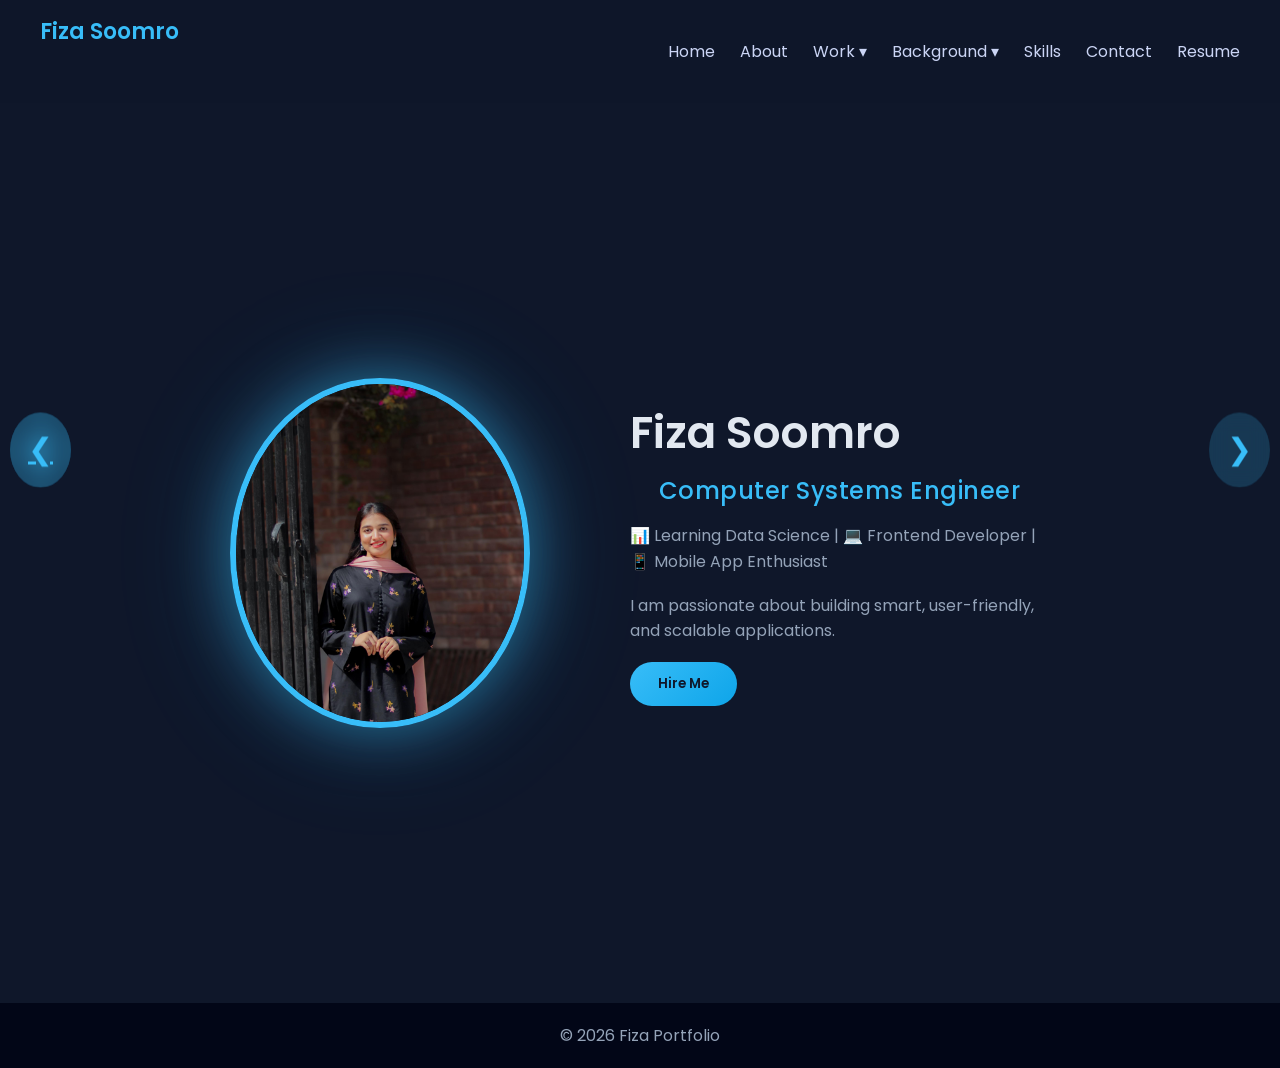
<file: index.html>
<!DOCTYPE html>
<html lang="en">
<head>
    <meta charset="UTF-8">
    <meta name="viewport" content="width=device-width, initial-scale=1.0">
    <title>Fiza Soomro Portfolio</title>
    <link rel="stylesheet" href="style.css">
</head>
<body>

<header>
    <h2 class="logo">Fiza Soomro</h2>
    <nav>
    <a href="index.html">Home</a>
     <a href="about.html">About</a>
     <div class="dropdown">
        <span class="dropbtn">Work ▾</span>
        <div class="dropdown-content">
            <a href="projects.html">Projects</a>
            <a href="workshops.html">Workshops</a>
            <a href="certificate.html">Certificates</a>
        </div>
    </div>

    <div class="dropdown">
        <span class="dropbtn">Background ▾</span>
        <div class="dropdown-content">
            <a href="education.html">Education</a>
            <a href="experience.html">Experience</a>
        </div>
    </div>

    <a href="skills.html">Skills</a>
    <a href="contact.html">Contact</a>
    <a href="resume.html">Resume</a>
</nav>
</header>

<section class="hero">

    <div class="hero-container">

        <!-- LEFT IMAGE -->
        <div class="hero-image">
            <img src="profile.png" alt="Fiza">
        </div>

        <!-- RIGHT TEXT -->
        <div class="hero-text">
            <h1>Fiza Soomro</h1>
         <h2 class="role">Computer Systems Engineer</h2>
            <p class="tagline">
                📊 Learning Data Science | 💻 Frontend Developer | 📱 Mobile App Enthusiast
            </p>

            <p>
                I am passionate about building smart, user-friendly, and scalable applications.
            </p>

<a href="contact.html">
    <button>Hire Me</button>
</a>
        </div>

    </div>

</section>
<footer>
    <p>© 2026 Fiza Portfolio</p>
</footer>

<script src="script.js"></script>
</body>
<!-- PREV BUTTON -->
<button class="nav-btn prev" onclick="goPrev()">❮</button>

<!-- NEXT BUTTON -->
<button class="nav-btn next" onclick="goNext()">❯</button>
<a href="resume.html" class="nav-btn prev">❮</a>

</html>
</file>
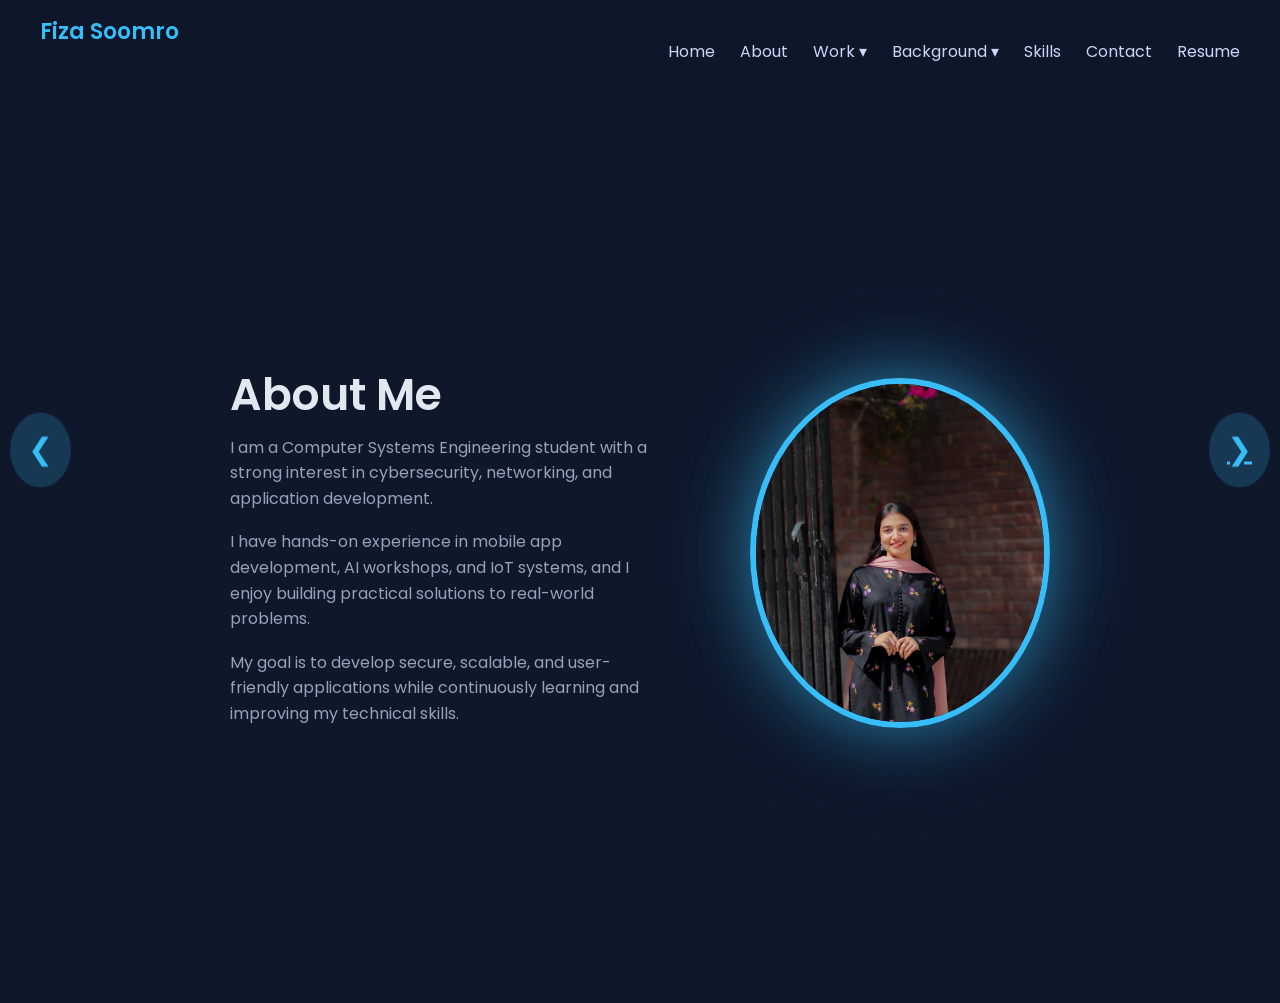
<file: about.html>
<!DOCTYPE html>
<html lang="en">
<head>
    <meta charset="UTF-8">
    <title>About - Fiza Soomro</title>
    <link rel="stylesheet" href="style.css">
</head>
<body>

<!-- NAVBAR -->
<header>
    <h2 class="logo">Fiza Soomro</h2>
    <nav>
            <a href="index.html">Home</a>
<a href="about.html">About</a>
    <div class="dropdown">
        <span class="dropbtn">Work ▾</span>
        <div class="dropdown-content">
            <a href="projects.html">Projects</a>
            <a href="workshops.html">Workshops</a>
            <a href="certificate.html">Certificates</a>
        </div>
    </div>

    <div class="dropdown">
        <span class="dropbtn">Background ▾</span>
        <div class="dropdown-content">
            <a href="education.html">Education</a>
            <a href="experience.html">Experience</a>
        </div>
    </div>

    <a href="skills.html">Skills</a>
    <a href="contact.html">Contact</a>
    <a href="resume.html">Resume</a>
</nav>
</header>

<!-- ABOUT SECTION -->
<section class="hero">
    <div class="hero-container">

        <!-- TEXT -->
        <div class="hero-text">
            <h1>About Me</h1>

            <p>
                I am a Computer Systems Engineering student with a strong interest in 
                cybersecurity, networking, and application development.
            </p>

            <p>
                I have hands-on experience in mobile app development, AI workshops, 
                and IoT systems, and I enjoy building practical solutions to real-world problems.
            </p>

            <p>
                My goal is to develop secure, scalable, and user-friendly applications 
                while continuously learning and improving my technical skills.
            </p>

        
        </div>

        <!-- IMAGE -->
        <div class="hero-image">
            <img src="profile.png" alt="Fiza">
        </div>

    </div>
</section>

<!-- SIDE BUTTONS -->
<button class="nav-btn prev" onclick="goBack()">❮</button>
<a href="projects.html" class="nav-btn next">❯</a>
<script src="script.js"></script>

</body>
</html>
</file>
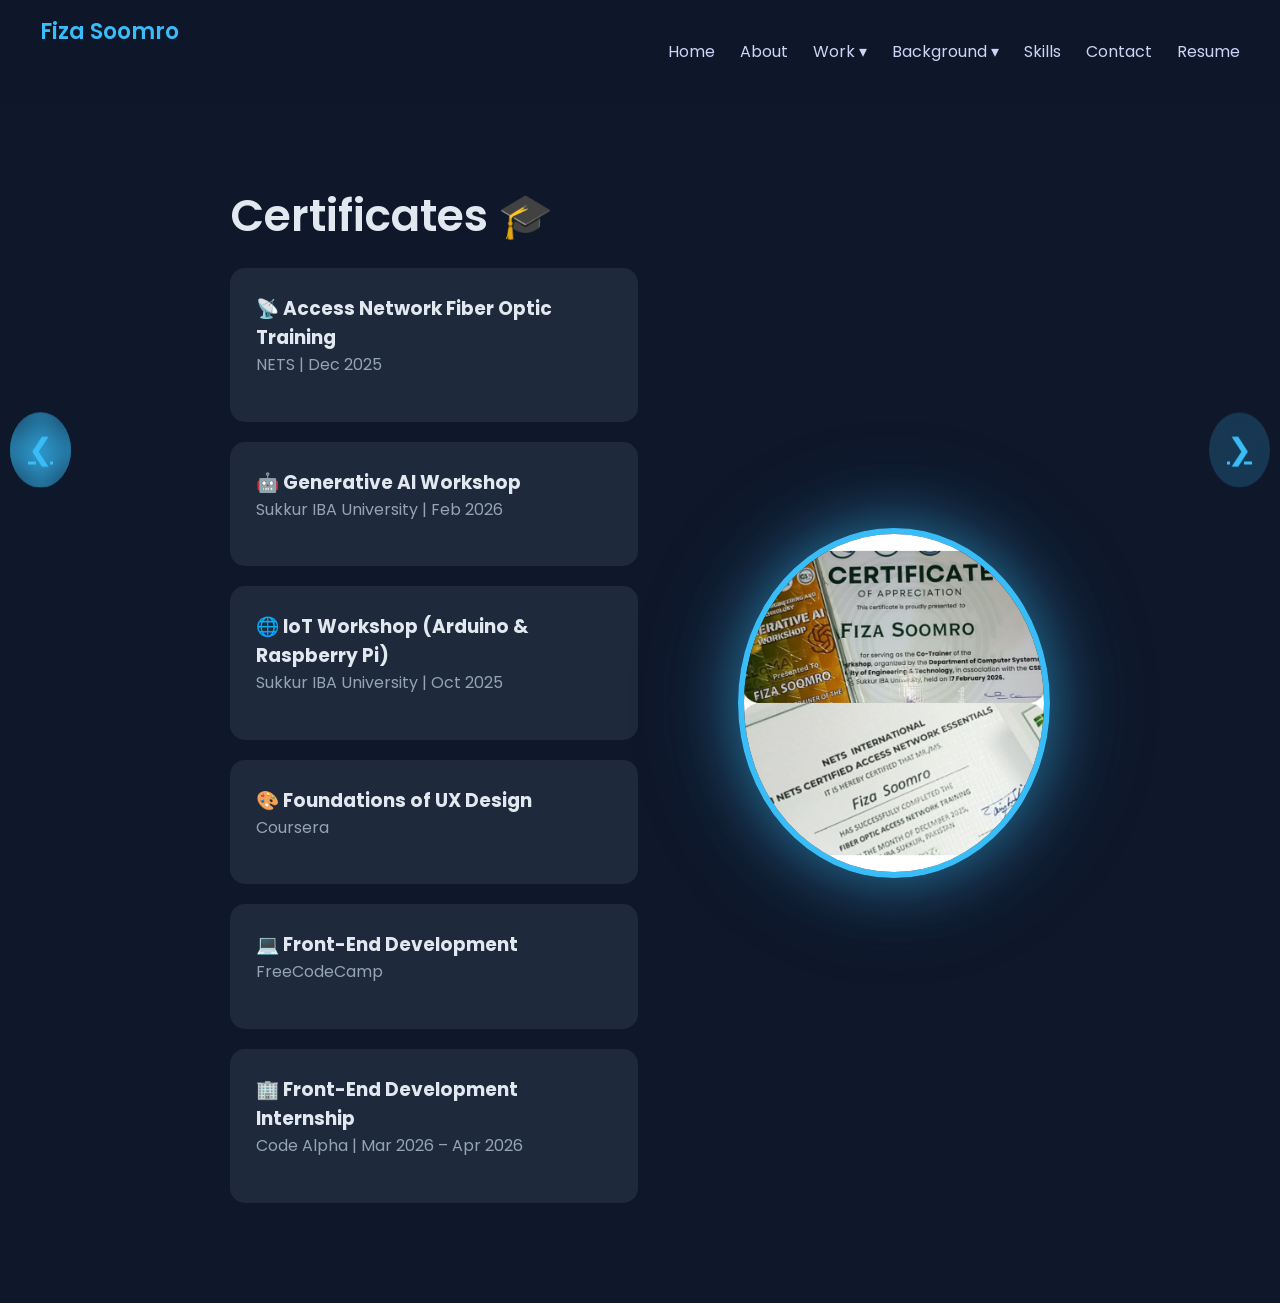
<file: certificate.html>
<!DOCTYPE html>
<html lang="en">
<head>
    <meta charset="UTF-8">
    <title>Projects - Fiza</title>
    <link rel="stylesheet" href="style.css">
</head>
<body>

<header>
    <h2 class="logo">Fiza Soomro</h2>
    <nav>
            <a href="index.html">Home</a>

<a href="about.html">About</a>
    <div class="dropdown">
        <span class="dropbtn">Work ▾</span>
        <div class="dropdown-content">
            <a href="projects.html">Projects</a>
            <a href="workshops.html">Workshops</a>
            <a href="certificate.html">Certificates</a>
        </div>
    </div>

    <div class="dropdown">
        <span class="dropbtn">Background ▾</span>
        <div class="dropdown-content">
            <a href="education.html">Education</a>
            <a href="experience.html">Experience</a>
        </div>
    </div>

    <a href="skills.html">Skills</a>
    <a href="contact.html">Contact</a>
    <a href="resume.html">Resume</a>
</nav>
</header>

<section class="hero">
    <div class="hero-container">

        <div class="hero-text">
    <h1>Certificates 🎓</h1>

    <div class="project-card">
        <h3>📡 Access Network Fiber Optic Training</h3>
        <p>NETS | Dec 2025</p>
    </div>

    <div class="project-card">
        <h3>🤖 Generative AI Workshop</h3>
        <p>Sukkur IBA University | Feb 2026</p>
    </div>

    <div class="project-card">
        <h3>🌐 IoT Workshop (Arduino & Raspberry Pi)</h3>
        <p>Sukkur IBA University | Oct 2025</p>
    </div>

    <div class="project-card">
        <h3>🎨 Foundations of UX Design</h3>
        <p>Coursera</p>
    </div>

    <div class="project-card">
        <h3>💻 Front-End Development</h3>
        <p>FreeCodeCamp</p>
    </div>

    <div class="project-card">
        <h3>🏢 Front-End Development Internship</h3>
        <p>Code Alpha | Mar 2026 – Apr 2026</p>
    </div>
</div>

        <!-- IMAGE -->
        <div class="hero-image">
            <img src="certificate.jpeg" alt="Fiza">
        </div>

    </div>
</section>

<!-- SIDE BUTTONS -->
<a href="index.html" class="nav-btn prev">❮</a>
<a href="about.html" class="nav-btn prev">❮</a>
<a href="projects.html" class="nav-btn prev">❮</a>
<a href="workshops.html" class="nav-btn prev">❮</a>
<a href="education.html" class="nav-btn next">❯</a>
<script src="script.js"></script>

</body>
</html>
</file>
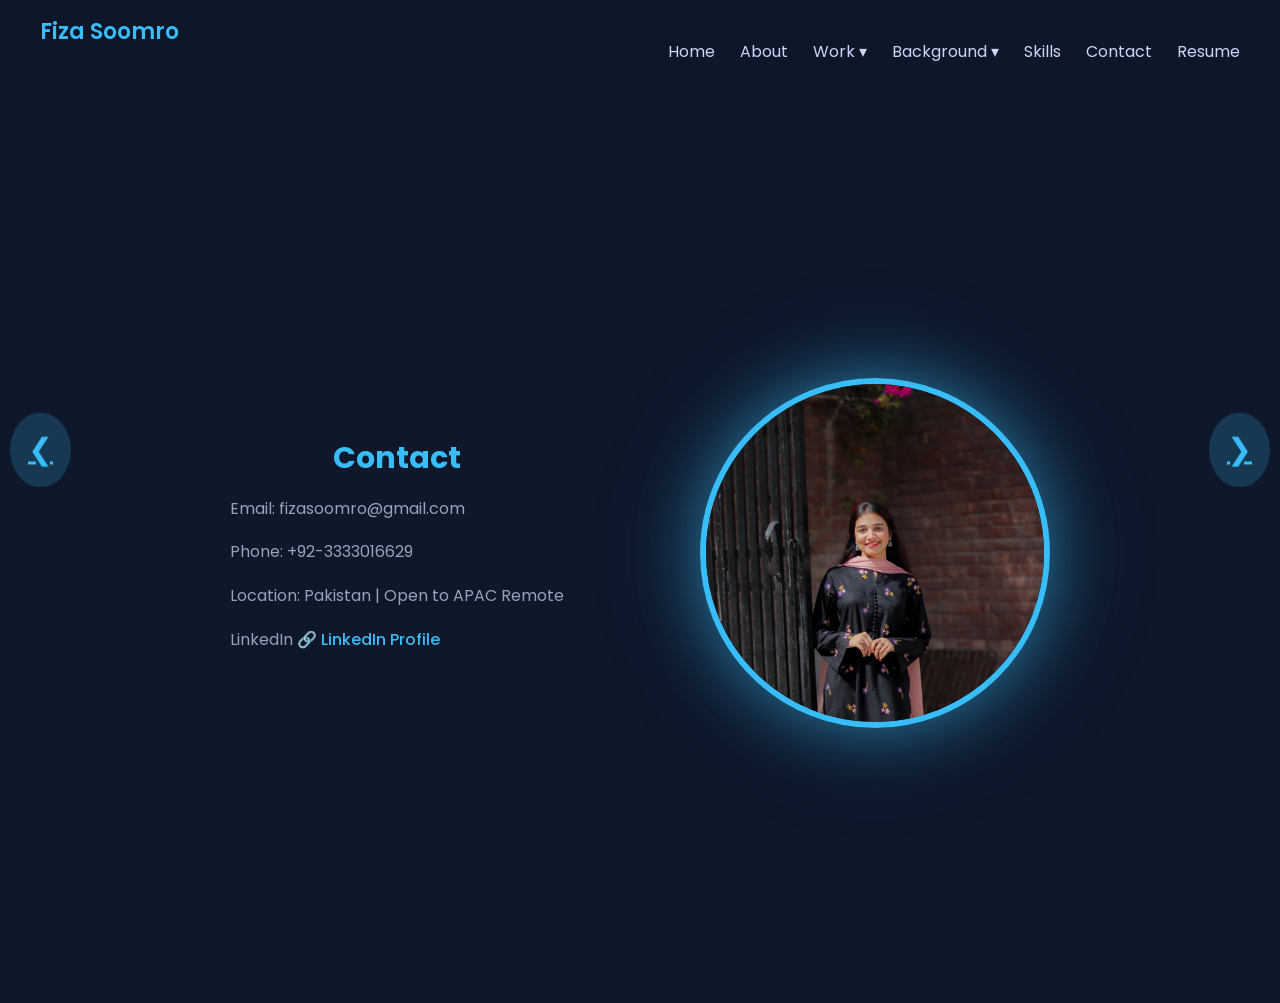
<file: contact.html>
<!DOCTYPE html>
<html lang="en">
<head>
    <meta charset="UTF-8">
    <title>Projects - Fiza</title>
    <link rel="stylesheet" href="style.css">
</head>
<body>

<header>
    <h2 class="logo">Fiza Soomro</h2>
    <nav>
            <a href="index.html">Home</a>

<a href="about.html">About</a>
    <div class="dropdown">
        <span class="dropbtn">Work ▾</span>
        <div class="dropdown-content">
            <a href="projects.html">Projects</a>
            <a href="workshops.html">Workshops</a>
            <a href="certificate.html">Certificates</a>
        </div>
    </div>

    <div class="dropdown">
        <span class="dropbtn">Background ▾</span>
        <div class="dropdown-content">
            <a href="education.html">Education</a>
            <a href="experience.html">Experience</a>
        </div>
    </div>

    <a href="skills.html">Skills</a>
    <a href="contact.html">Contact</a>
    <a href="resume.html">Resume</a>
</nav>
</header>

<section id="contact" class="hero">
    <div class="hero-container">

        <div class="hero-text">
            <h2>Contact</h2>

            <p>Email: fizasoomro@gmail.com</p>
            <p>Phone: +92-3333016629</p>
            <p>Location: Pakistan | Open to APAC Remote</p>

            <p>
                LinkedIn 🔗 
                <a href="https://www.linkedin.com/in/fiza-soomro-4730452b4" target="_blank">
                    LinkedIn Profile
                </a>
            </p>
        </div>

        <div class="hero-image">
            <img src="profile.png" alt="Fiza">
        </div>

    </div>
</section>

<!-- SIDE BUTTONS -->
<a href="skills.html" class="nav-btn prev">❮</a>
<a href="resume.html" class="nav-btn next">❯</a>
</body>
<script src="script.js"></script>

</html>
</file>
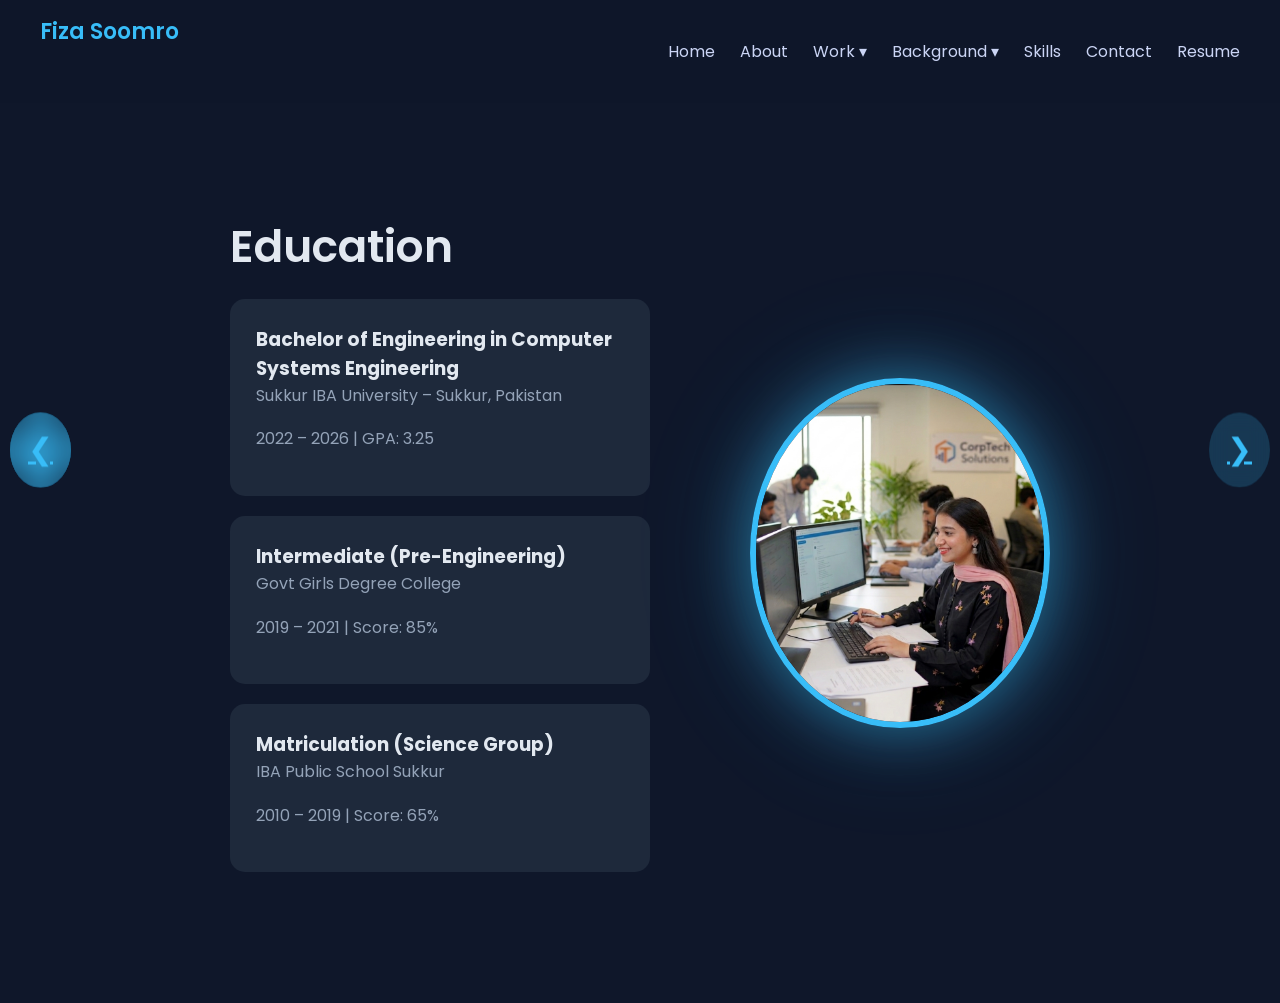
<file: education.html>
<!DOCTYPE html>
<html lang="en">
<head>
    <meta charset="UTF-8">
    <title>Projects - Fiza</title>
    <link rel="stylesheet" href="style.css">
</head>
<body>

<header>
    <h2 class="logo">Fiza Soomro</h2>
    <nav>
            <a href="index.html">Home</a>

<a href="about.html">About</a>
    <div class="dropdown">
        <span class="dropbtn">Work ▾</span>
        <div class="dropdown-content">
            <a href="projects.html">Projects</a>
            <a href="workshops.html">Workshops</a>
            <a href="certificate.html">Certificates</a>
        </div>
    </div>

    <div class="dropdown">
        <span class="dropbtn">Background ▾</span>
        <div class="dropdown-content">
            <a href="education.html">Education</a>
            <a href="experience.html">Experience</a>
        </div>
    </div>

    <a href="skills.html">Skills</a>
    <a href="contact.html">Contact</a>
    <a href="resume.html">Resume</a>
</nav>
</header>

<section class="hero">
    <div class="hero-container">

        <!-- TEXT -->
        <div class="hero-text">
            <h1>Education</h1>
    <div class="project-card">
        <h3>Bachelor of Engineering in Computer Systems Engineering</h3>
        <p>Sukkur IBA University – Sukkur, Pakistan</p>
        <p>2022 – 2026 | GPA: 3.25</p>
    </div>

    <div class="project-card">
        <h3>Intermediate (Pre-Engineering)</h3>
        <p>Govt Girls Degree College</p>
        <p>2019 – 2021 | Score: 85%</p>
    </div>

    <div class="project-card">
        <h3>Matriculation (Science Group)</h3>
        <p>IBA Public School Sukkur</p>
        <p>2010 – 2019 | Score: 65%</p>
    </div>
    </div>
        <!-- IMAGE -->
        <div class="hero-image">
            <img src="education.png" alt="Fiza">
        </div>

    </div>
</section>

<!-- SIDE BUTTONS -->
<a href="index.html" class="nav-btn prev">❮</a>
<a href="about.html" class="nav-btn prev">❮</a>
<a href="projects.html" class="nav-btn prev">❮</a>
<a href="certificate.html" class="nav-btn prev">❮</a>
<a href="experience.html" class="nav-btn next">❯</a>
<script src="script.js"></script>

</body>
</html>
</file>
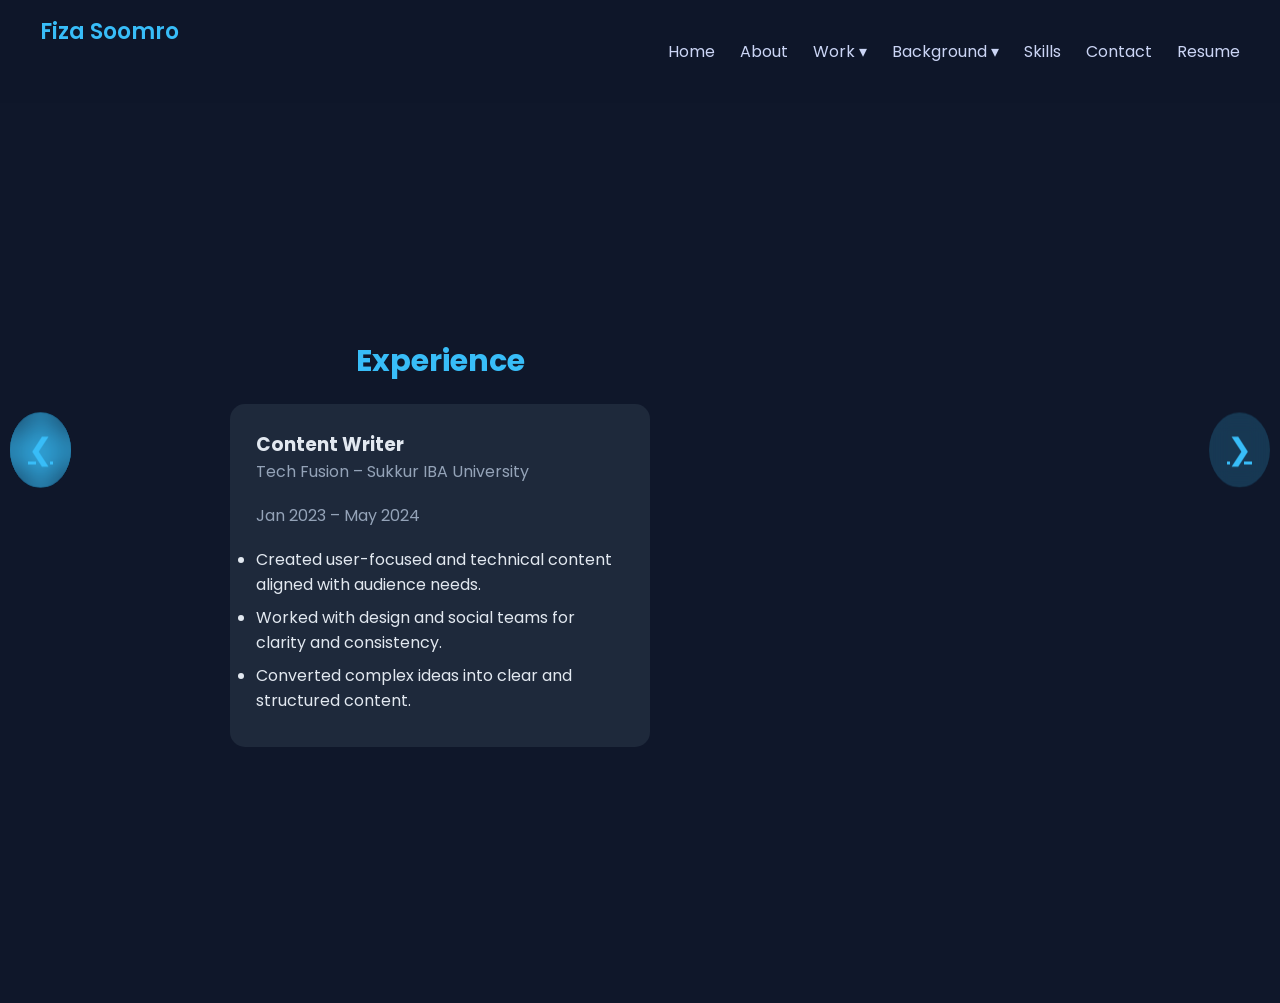
<file: experience.html>
<!DOCTYPE html>
<html lang="en">
<head>
    <meta charset="UTF-8">
    <title>Projects - Fiza</title>
    <link rel="stylesheet" href="style.css">
</head>
<body>

<header>
    <h2 class="logo">Fiza Soomro</h2>
    <nav>
            <a href="index.html">Home</a>

<a href="about.html">About</a>
    <div class="dropdown">
        <span class="dropbtn">Work ▾</span>
        <div class="dropdown-content">
            <a href="projects.html">Projects</a>
            <a href="workshops.html">Workshops</a>
            <a href="certificate.html">Certificates</a>
        </div>
    </div>

    <div class="dropdown">
        <span class="dropbtn">Background ▾</span>
        <div class="dropdown-content">
            <a href="education.html">Education</a>
            <a href="experience.html">Experience</a>
        </div>
    </div>

    <a href="skills.html">Skills</a>
    <a href="contact.html">Contact</a>
    <a href="resume.html">Resume</a>
</nav>
</header>

<section class="hero">
    <div class="hero-container">

        <!-- TEXT -->
        <div class="hero-text">
     <h2> Experience</h2>

    <div class="project-card">
        <h3>Content Writer</h3>
        <p>Tech Fusion – Sukkur IBA University</p>
        <p>Jan 2023 – May 2024</p>

        <ul style="text-align:left; margin-top:10px;">
            <li>Created user-focused and technical content aligned with audience needs.</li>
            <li>Worked with design and social teams for clarity and consistency.</li>
            <li>Converted complex ideas into clear and structured content.</li>
        </ul>
    </div>
</section>

<!-- SIDE BUTTONS -->
<a href="index.html" class="nav-btn prev">❮</a>
<a href="about.html" class="nav-btn prev">❮</a>
<a href="projects.html" class="nav-btn prev">❮</a>
<a href="certificate.html" class="nav-btn prev">❮</a>
<a href="education.html" class="nav-btn prev">❮</a>
<a href="skills.html" class="nav-btn next">❯</a>
<script src="script.js"></script>

</body>
</html>
</file>
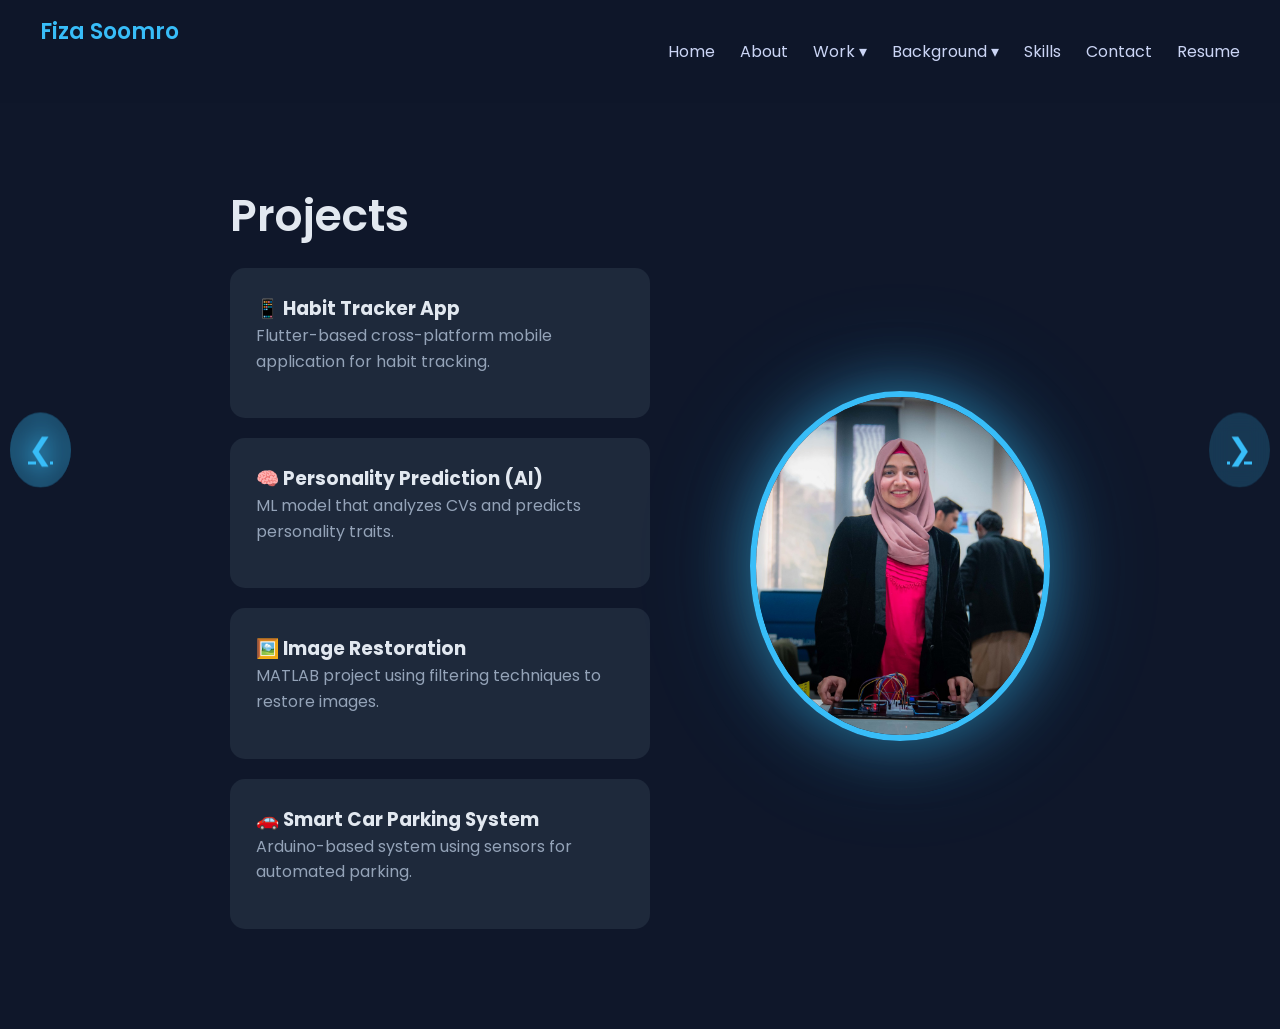
<file: projects.html>
<!DOCTYPE html>
<html lang="en">
<head>
    <meta charset="UTF-8">
    <title>Projects - Fiza</title>
    <link rel="stylesheet" href="style.css">
</head>
<body>

<header>
    <h2 class="logo">Fiza Soomro</h2>
    <nav>
            <a href="index.html">Home</a>

<a href="about.html">About</a>
    <div class="dropdown">
        <span class="dropbtn">Work ▾</span>
        <div class="dropdown-content">
            <a href="projects.html">Projects</a>
            <a href="workshops.html">Workshops</a>
            <a href="certificate.html">Certificates</a>
        </div>
    </div>

    <div class="dropdown">
        <span class="dropbtn">Background ▾</span>
        <div class="dropdown-content">
            <a href="education.html">Education</a>
            <a href="experience.html">Experience</a>
        </div>
    </div>

    <a href="skills.html">Skills</a>
    <a href="contact.html">Contact</a>
    <a href="resume.html">Resume</a>
</nav>
</header>

<section class="hero">
    <div class="hero-container">

        <!-- TEXT -->
        <div class="hero-text">
            <h1>Projects</h1>

            <div class="project-card">
                <h3>📱 Habit Tracker App</h3>
                <p>Flutter-based cross-platform mobile application for habit tracking.</p>
            </div>

            <div class="project-card">
                <h3>🧠 Personality Prediction (AI)</h3>
                <p>ML model that analyzes CVs and predicts personality traits.</p>
            </div>

            <div class="project-card">
                <h3>🖼️ Image Restoration</h3>
                <p>MATLAB project using filtering techniques to restore images.</p>
            </div>

            <div class="project-card">
                <h3>🚗 Smart Car Parking System</h3>
                <p>Arduino-based system using sensors for automated parking.</p>
            </div>
        </div>

        <!-- IMAGE -->
        <div class="hero-image">
            <img src="project.jpeg" alt="Fiza">
        </div>

    </div>
</section>

<!-- SIDE BUTTONS -->
<a href="index.html" class="nav-btn prev">❮</a>
<a href="about.html" class="nav-btn prev">❮</a>
<a href="workshops.html" class="nav-btn next">❯</a>
<script src="script.js"></script>

</body>
</html>
</file>
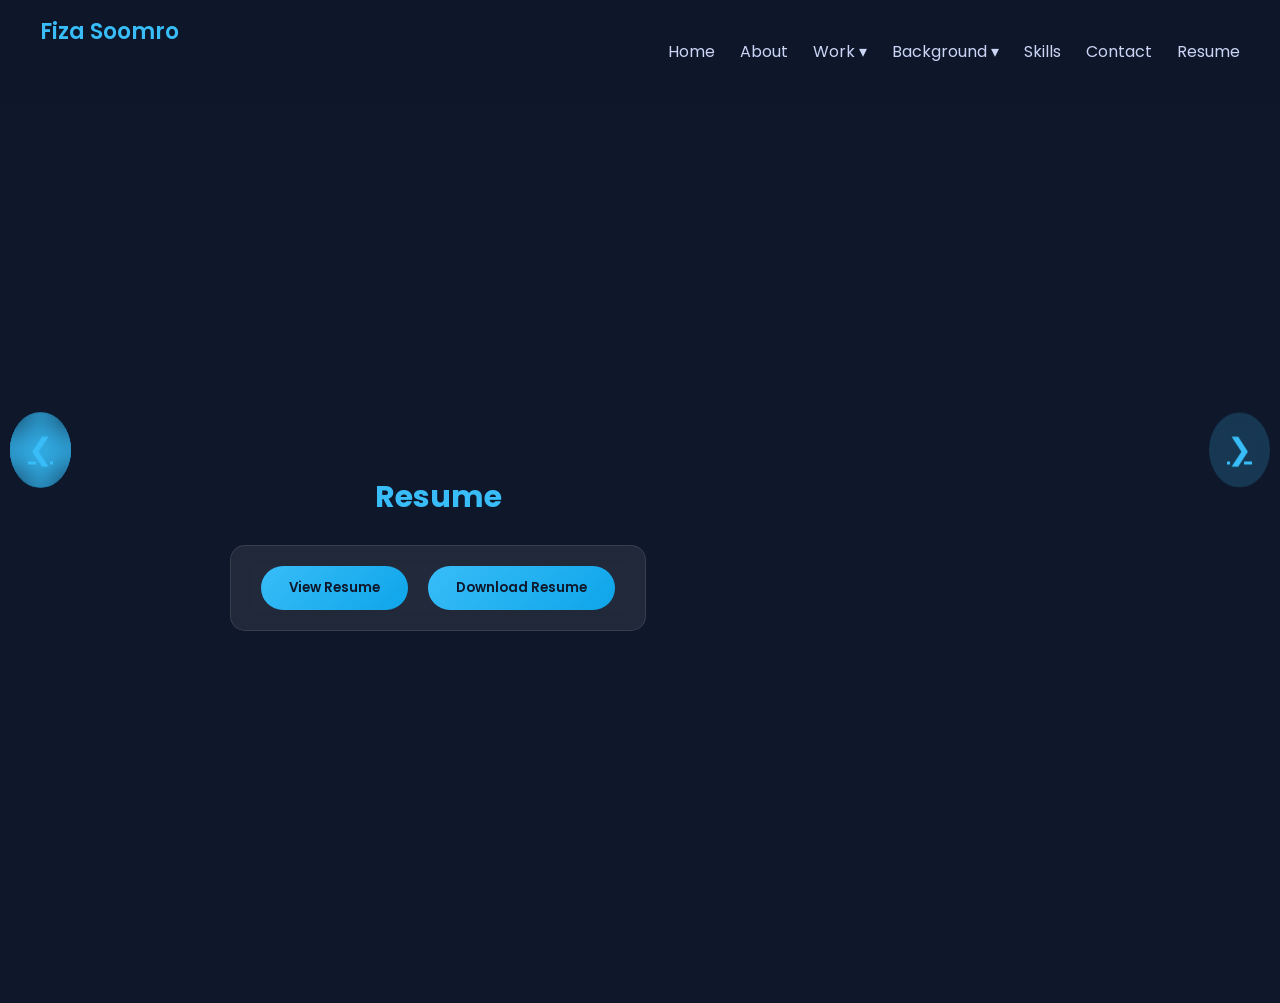
<file: resume.html>
<!DOCTYPE html>
<html lang="en">
<head>
    <meta charset="UTF-8">
    <title>Projects - Fiza</title>
    <link rel="stylesheet" href="style.css">
</head>
<body>

<header>
    <h2 class="logo">Fiza Soomro</h2>
    <nav>
            <a href="index.html">Home</a>

<a href="about.html">About</a>
    <div class="dropdown">
        <span class="dropbtn">Work ▾</span>
        <div class="dropdown-content">
            <a href="projects.html">Projects</a>
            <a href="workshops.html">Workshops</a>
            <a href="certificate.html">Certificates</a>
        </div>
    </div>

    <div class="dropdown">
        <span class="dropbtn">Background ▾</span>
        <div class="dropdown-content">
            <a href="education.html">Education</a>
            <a href="experience.html">Experience</a>
        </div>
    </div>

    <a href="skills.html">Skills</a>
    <a href="contact.html">Contact</a>
    <a href="resume.html">Resume</a>
</nav>
</header>

<section class="hero">
    <div class="hero-container">

        <!-- TEXT -->
        <div class="hero-text">
    <h2>Resume</h2>

    <div class="resume-buttons">
        <a href="Fiza_Soomro_Resume.pdf" target="_blank">
            <button>View Resume</button>
        </a>

        <a href="Fiza_Soomro_Resume.pdf" download>
            <button>Download Resume</button>
        </a>
    </div>
</section>

<!-- SIDE BUTTONS -->
<a href="index.html" class="nav-btn prev">❮</a>
<a href="about.html" class="nav-btn prev">❮</a>
<a href="projects.html" class="nav-btn prev">❮</a>
<a href="certificate.html" class="nav-btn prev">❮</a>
<a href="education.html" class="nav-btn prev">❮</a>
<a href="experience.html" class="nav-btn prev">❮</a>
<a href="skills.html" class="nav-btn prev">❮</a>
<a href="contact.html" class="nav-btn prev">❮</a>
<a href="index.html" class="nav-btn next">❯</a>
<script src="script.js"></script>

</body>
</html>
</file>
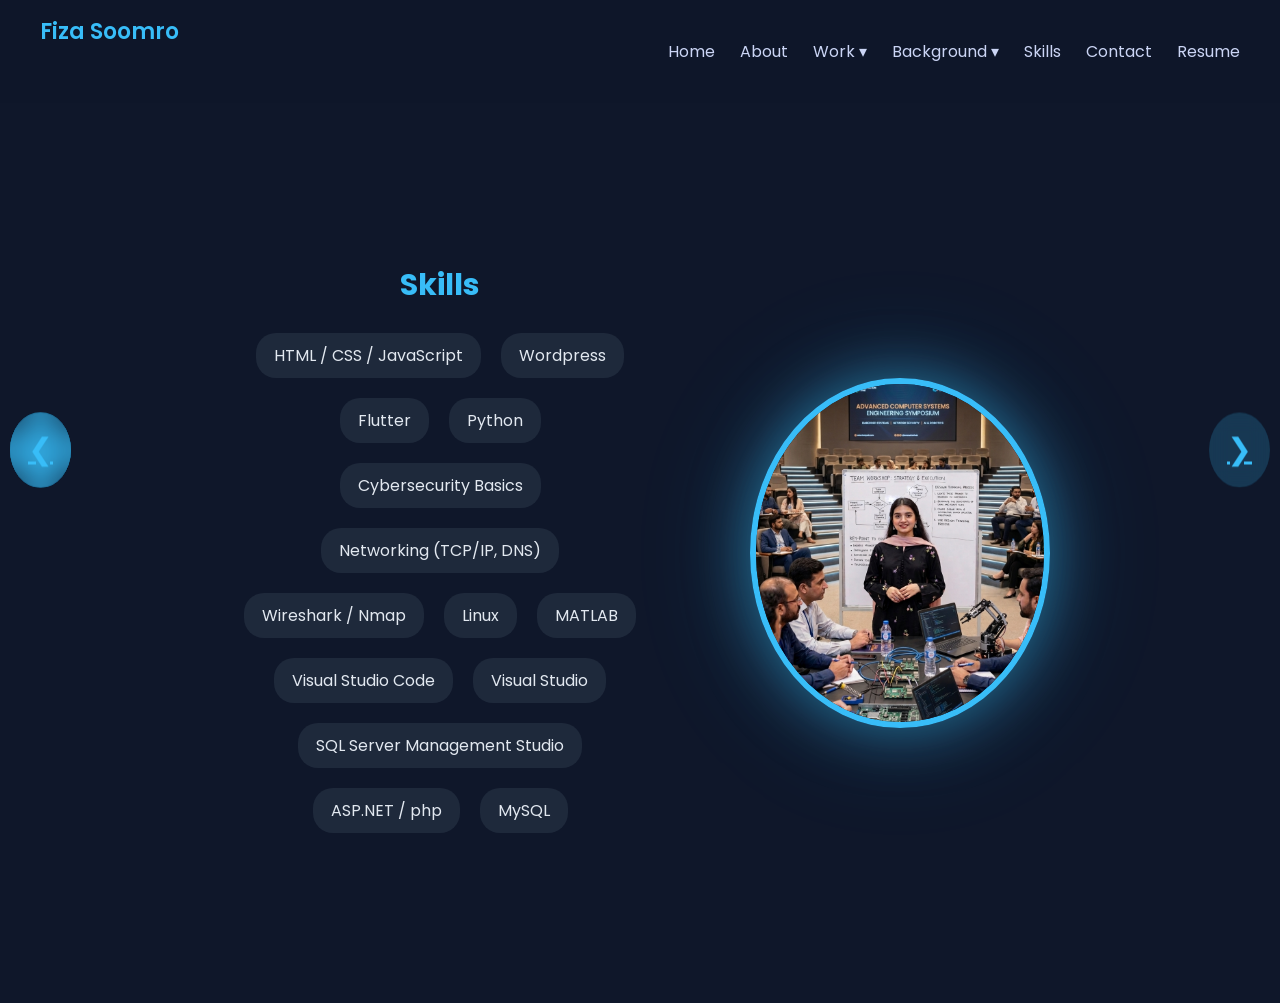
<file: skills.html>
<!DOCTYPE html>
<html lang="en">
<head>
    <meta charset="UTF-8">
    <title>Projects - Fiza</title>
    <link rel="stylesheet" href="style.css">
</head>
<body>

<header>
    <h2 class="logo">Fiza Soomro</h2>
    <nav>
            <a href="index.html">Home</a>

<a href="about.html">About</a>
    <div class="dropdown">
        <span class="dropbtn">Work ▾</span>
        <div class="dropdown-content">
            <a href="projects.html">Projects</a>
            <a href="workshops.html">Workshops</a>
            <a href="certificate.html">Certificates</a>
        </div>
    </div>

    <div class="dropdown">
        <span class="dropbtn">Background ▾</span>
        <div class="dropdown-content">
            <a href="education.html">Education</a>
            <a href="experience.html">Experience</a>
        </div>
    </div>

    <a href="skills.html">Skills</a>
    <a href="contact.html">Contact</a>
    <a href="resume.html">Resume</a>
</nav>
</header>

<section class="hero">
    <div class="hero-container">

        <!-- TEXT -->
        <div class="hero-text">
     <h2>Skills</h2>
    <div class="skill-box">
    <span>HTML / CSS / JavaScript</span>
    <span>Wordpress</span>
    <span>Flutter</span>
    <span>Python</span>
    <span>Cybersecurity Basics</span>
    <span>Networking (TCP/IP, DNS)</span>
    <span>Wireshark / Nmap</span>
    <span>Linux</span>
    <span>MATLAB</span>
    <span>Visual Studio Code</span>
    <span>Visual Studio</span>
    <span>SQL Server Management Studio</span>
    <span>ASP.NET / php</span>
    <span>MySQL</span>
    </div>
</div>

        <!-- IMAGE -->
        <div class="hero-image">
            <img src="skills.png" alt="Fiza">
        </div>

    </div>
</section>
<!-- SIDE BUTTONS -->
<a href="index.html" class="nav-btn prev">❮</a>
<a href="about.html" class="nav-btn prev">❮</a>
<a href="projects.html" class="nav-btn prev">❮</a>
<a href="certificate.html" class="nav-btn prev">❮</a>
<a href="education.html" class="nav-btn prev">❮</a>
<a href="experience.html" class="nav-btn prev">❮</a>
<a href="contact.html" class="nav-btn next">❯</a>
<script src="script.js"></script>

</body>
</html>
</file>
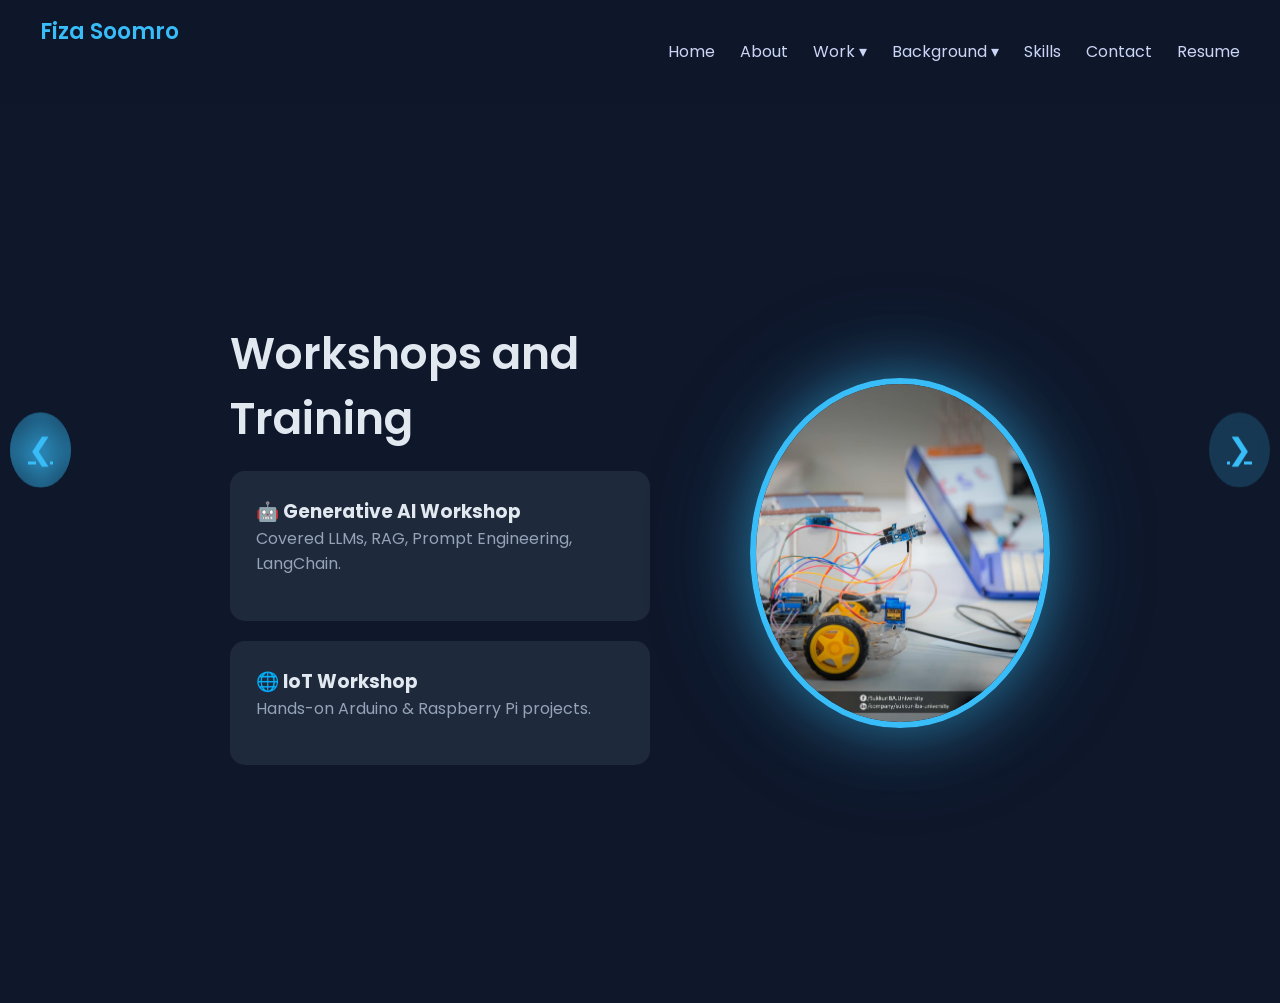
<file: workshops.html>
<!DOCTYPE html>
<html lang="en">
<head>
    <meta charset="UTF-8">
    <title>Projects - Fiza</title>
    <link rel="stylesheet" href="style.css">
</head>
<body>

<header>
    <h2 class="logo">Fiza Soomro</h2>
    <nav>
            <a href="index.html">Home</a>

<a href="about.html">About</a>
    <div class="dropdown">
        <span class="dropbtn">Work ▾</span>
        <div class="dropdown-content">
            <a href="projects.html">Projects</a>
            <a href="workshops.html">Workshops</a>
            <a href="certificate.html">Certificates</a>
        </div>
    </div>

    <div class="dropdown">
        <span class="dropbtn">Background ▾</span>
        <div class="dropdown-content">
            <a href="education.html">Education</a>
            <a href="experience.html">Experience</a>
        </div>
    </div>

    <a href="skills.html">Skills</a>
    <a href="contact.html">Contact</a>
    <a href="resume.html">Resume</a>
</nav>
</header>

<section class="hero">
    <div class="hero-container">

        <!-- TEXT -->
        <div class="hero-text">
            <h1>Workshops and Training</h1>

    <div class="project-card">
        <h3>🤖 Generative AI Workshop</h3>
        <p>Covered LLMs, RAG, Prompt Engineering, LangChain.</p>
    </div>

    <div class="project-card">
        <h3>🌐 IoT Workshop</h3>
        <p>Hands-on Arduino & Raspberry Pi projects.</p>
    </div>
    </div>
        <!-- IMAGE -->
        <div class="hero-image">
            <img src="Workshops.jpg" alt="Fiza">
        </div>

    </div>
</section>

<!-- SIDE BUTTONS -->
<a href="index.html" class="nav-btn prev">❮</a>
<a href="about.html" class="nav-btn prev">❮</a>
<a href="projects.html" class="nav-btn prev">❮</a>
<a href="certificate.html" class="nav-btn next">❯</a>
<script src="script.js"></script>
</body>
</html>
</file>
<file: style.css>
/* ===== GOOGLE FONT ===== */
@import url('https://fonts.googleapis.com/css2?family=Poppins:wght@300;400;600&display=swap');

/* ===== GLOBAL ===== */
* {
    margin: 0;
    padding: 0;
    box-sizing: border-box;
    font-family: 'Poppins', sans-serif;
}

body {
    background: #0f172a;
    color: #e2e8f0;
    scroll-behavior: smooth;
}

/* ===== NAVBAR ===== */
header {
    display: flex;
    justify-content: space-between;
    align-items: center;
    padding: 15px 40px;
    background: rgba(15, 23, 42, 0.85);
    backdrop-filter: blur(10px);
    position: sticky;
    top: 0;
    z-index: 1000;
}

.logo {
    font-size: 22px;
    font-weight: 600;
    color: #38bdf8;
}

nav {
    display: flex;
    align-items: center;
    gap: 25px;
}

/* NAV LINKS */
nav a,
.dropdown span {
    color: #cbd5f5;
    text-decoration: none;
    cursor: pointer;
    font-size: 16px;
    position: relative;
    padding: 5px 0;
    transition: 0.3s;
}

/* HOVER */
nav a:hover,
.dropdown span:hover {
    color: #38bdf8;
}

/* UNDERLINE */
nav a::after,
.dropdown span::after {
    content: "";
    position: absolute;
    width: 0%;
    height: 2px;
    background: #38bdf8;
    left: 0;
    bottom: -5px;
    transition: 0.3s;
}

nav a:hover::after,
.dropdown span:hover::after {
    width: 100%;
}

/* ===== DROPDOWN ===== */
.dropdown {
    position: relative;
}

.dropdown-content {
    display: none;
    position: absolute;
    top: 35px;
    left: 0;
    background: #1e293b;
    border-radius: 10px;
    min-width: 160px;
    padding: 10px 0;
    box-shadow: 0 8px 20px rgba(0,0,0,0.4);
}

.dropdown-content a {
    display: block;
    padding: 10px 15px;
    color: #cbd5f5;
}

.dropdown-content a:hover {
    background: #334155;
}

.dropdown:hover .dropdown-content {
    display: block;
}

/* REMOVE BUTTON DEFAULT */
button {
    border: none;
    outline: none;
}

/* ===== HERO ===== */
.hero {
    min-height: 100vh;
    display: flex;
    align-items: center;
    justify-content: center;
    padding-top: 80px;
}

/* HERO CONTAINER */
.hero-container {
    display: flex;
    align-items: center;
    justify-content: space-between;
    gap: 100px;
    width: 80%;
}

/* IMAGE */
.hero-image {
    width: 350px;   /* pehle 260 tha */
    height: 350px;
    border-radius: 50%;
    overflow: hidden;
    border: 6px solid #38bdf8;
    box-shadow: 
        0 0 60px rgba(56,189,248,0.5),
        0 0 120px rgba(56,189,248,0.2);}

.hero-image img {
    width: 100%;
    height: 100%;
    object-fit: cover;
}

/* TEXT */
.hero-text {
    max-width: 420px;
}

.hero-text h1 {
    font-size: 44px;
    font-weight: 600;
    margin-bottom: 8px;
}

.hero-text h2 {
    margin-bottom: 15px;
    color: #38bdf8;
}

.tagline {
    margin-bottom: 12px;
    line-height: 1.6;
}

.hero-text p {
    margin-bottom: 18px;
    line-height: 1.6;
    color: #94a3b8;   /* softer gray */
}

/* BUTTON */
.hero-text button {
    padding: 12px 28px;
    border-radius: 30px;
    background: linear-gradient(135deg, #38bdf8, #0ea5e9);
    color: #0f172a;
    font-weight: 600;
    cursor: pointer;
    transition: 0.3s;
}

.hero-text button:hover {
    transform: translateY(-2px);
    box-shadow: 0 10px 25px rgba(56,189,248,0.4);
}

/* ===== SECTIONS ===== */
section {
    padding: 80px 10%;
}

h2 {
    text-align: center;
    margin-bottom: 40px;
    font-size: 30px;
    color: #38bdf8;
}

/* ===== CARDS ===== */
.project-card {
    background: #1e293b;
    padding: 25px;
    border-radius: 15px;
    margin: 20px 0;
    transition: 0.3s;
    border: 1px solid transparent;
}

.project-card:hover {
    transform: translateY(-8px);
    border: 1px solid #38bdf8;
}

/* ===== SKILLS ===== */
.skill-box {
    display: flex;
    flex-wrap: wrap;
    justify-content: center;
}

.skill-box span {
    margin: 10px;
    padding: 10px 18px;
    background: #1e293b;
    border-radius: 20px;
    transition: 0.3s;
}

.skill-box span:hover {
    background: #38bdf8;
    color: black;
}

/* ===== LIST ===== */
ul li {
    margin: 8px 0;
}

/* ===== RESUME ===== */
#resume {
    text-align: center;
}

.resume-buttons {
    display: flex;
    justify-content: center;
    gap: 20px;
    margin-top: 25px;

    background: rgba(255, 255, 255, 0.08);
    backdrop-filter: blur(10px);
    padding: 20px 30px;
    border-radius: 15px;
    border: 1px solid rgba(255,255,255,0.1);
}

#resume button {
    padding: 12px 25px;
    border-radius: 25px;
    background: #38bdf8;
    color: #0f172a;
    font-weight: 600;
    cursor: pointer;
    transition: 0.3s;
}

#resume button:hover {
    background: white;
}

/* ===== CONTACT ===== */
#contact a {
    color: #38bdf8;
    text-decoration: none;
    font-weight: 500;
}

#contact a:hover {
    color: white;
    text-decoration: underline;
}

/* ===== FOOTER ===== */
footer {
    background: #020617;
    text-align: center;
    padding: 20px;
    color: #94a3b8;
}

/* ===== RESPONSIVE ===== */
@media (max-width: 768px) {
    .hero-container {
        flex-direction: column;
        text-align: center;
    }

    .hero h1 {
        font-size: 32px;
    }
}
.role {
    font-size: 24px;
    font-weight: 500;
    color: #38bdf8;
    margin-bottom: 18px;
    letter-spacing: 0.5px;
}
/* SIDE NAV BUTTONS */
.nav-btn {
    position: fixed;
    top: 50%;
    transform: translateY(-50%);
    background: rgba(56, 189, 248, 0.2);
    color: #38bdf8;
    border: none;
    font-size: 30px;
    padding: 15px 18px;
    cursor: pointer;
    border-radius: 50%;
    backdrop-filter: blur(10px);
    transition: 0.3s;
    z-index: 1000;
}

/* LEFT */
.prev {
    left: 10px;
}

/* RIGHT */
.next {
    right: 10px;
}

/* HOVER */
.nav-btn:hover {
    background: #38bdf8;
    color: #0f172a;
    transform: translateY(-50%) scale(1.1);
}
</file>
